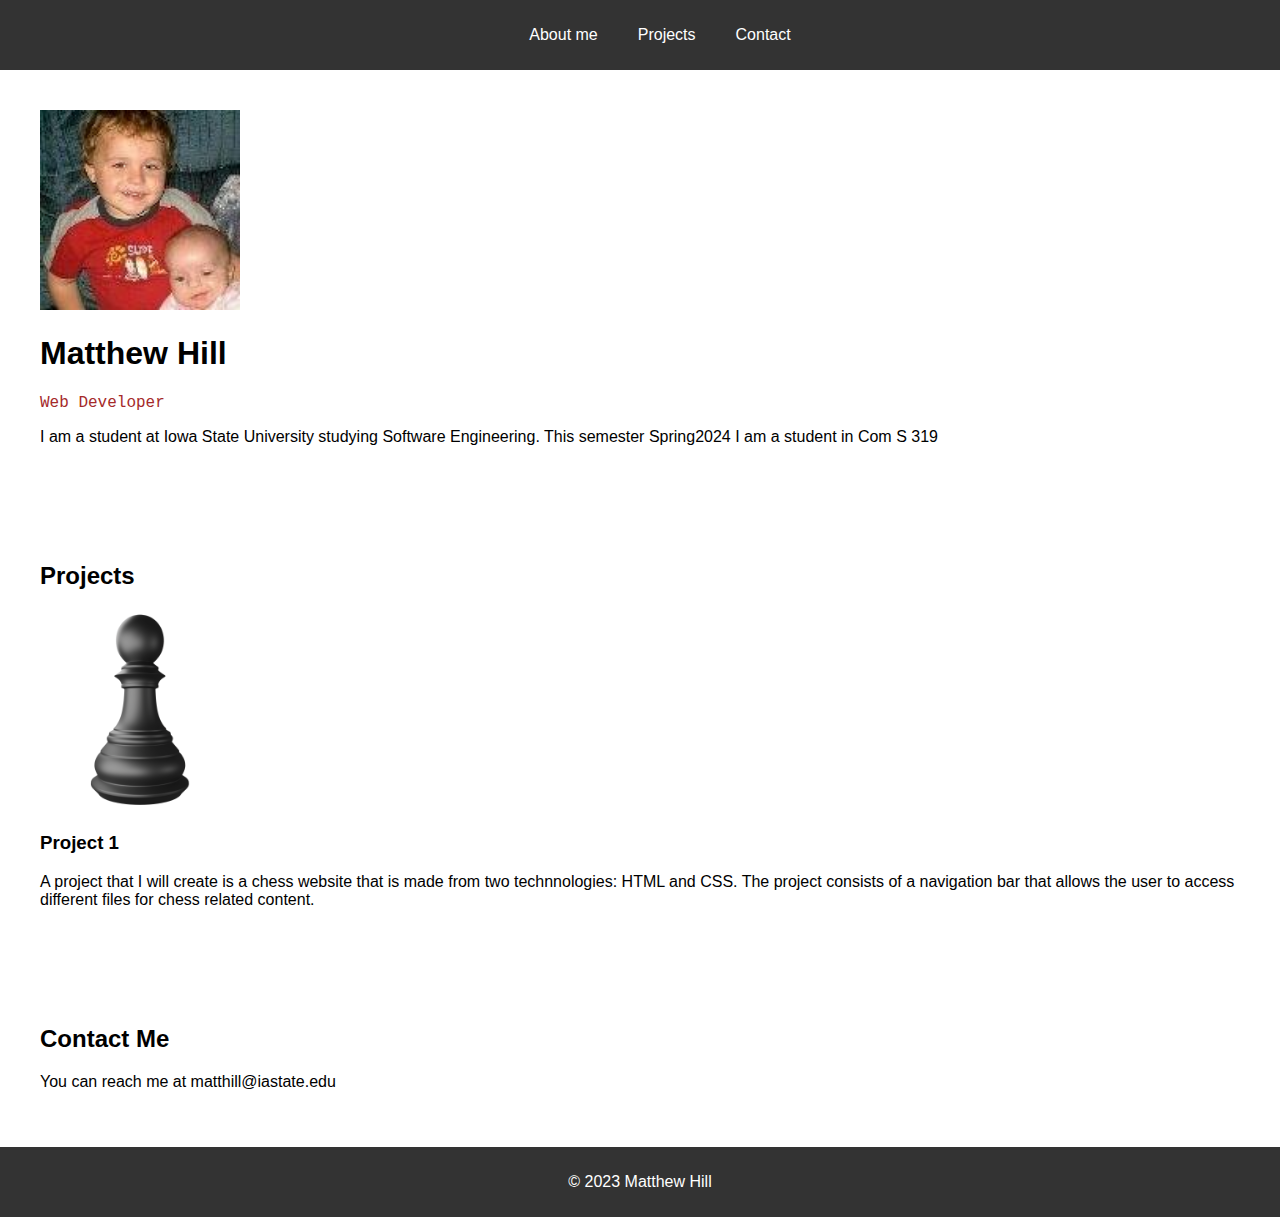
<file: index.html>
<!DOCTYPE html>
<html lang="en">
<head>
    <meta charset="UTF-8">
    <meta name="viewport" content="width=device-width, initial-scale=1.0">
    <link rel="stylesheet" href="./style.css">
    <style>
        .container {
            max-width: 960;
            margin: 0 auto;
            padding: 40px;
        }
        .project {
            margin-bottom: 20px;
            border: 1px solid #ccc;
            padding: 20px;
        }
    </style>
    <title>Matthew Hill - Portfolio</title>
</head>
<body>
    <header>
        <nav>
            <ul>
                <li><a href="#about">About me</a></li>
                <li><a href="#projects">Projects</a></li>
                <li><a href="#about">Contact</a></li>
            </ul>
        </nav>
    </header>
    <section id="about">
        <div class="container">
            <img src="./images/profile.jpg" alt="Profile Photo">
            <h1>Matthew Hill</h1>
            <p style ="font-family: 'Courier New', Courier, monospace; color: brown">Web Developer</p>
            <p>I am a student at Iowa State University studying Software Engineering. This semester Spring2024 I am a student in Com S 319</p>
        </div>
    </section>
    <section id="projects">
        <div class="container">
            <h2>Projects</h2>
            <img src="./images/project1.png" alt="Project 1">
            <h3>Project 1</h3>
            <p>A project that I will create is a chess website that is made from two technnologies: HTML and CSS. The project consists of a navigation bar that allows the user to access different files for chess related content.</p>
        </div>
    </section>
    <section id="contact">
        <div class="container">
            <h2>Contact Me</h2>
            <p>You can reach me at matthill@iastate.edu</p>
        </div>
    </section>
    <footer>
        <p>&copy; 2023 Matthew Hill</p>
    </footer>
</body>
</html>
</file>
<file: style.css>
header {
    background-color: #333;
    color: #fff;
    padding: 10px 0;
}
nav ul{
    list-style: none;
    display: flex;
    justify-content: center;
}
nav li {
    margin: 0 20px;
}
nav a {
    text-decoration: none;
    color: #fff;
}
body {
    font-family: Arial, sans-serif;
    margin: 0;
    padding: 0;
}
img {
    width: 200px;
    height: 200px;
}
footer {
    text-align: center;
    padding: 10px;
    background-color: #333;
    color: #fff;
}
</file>
